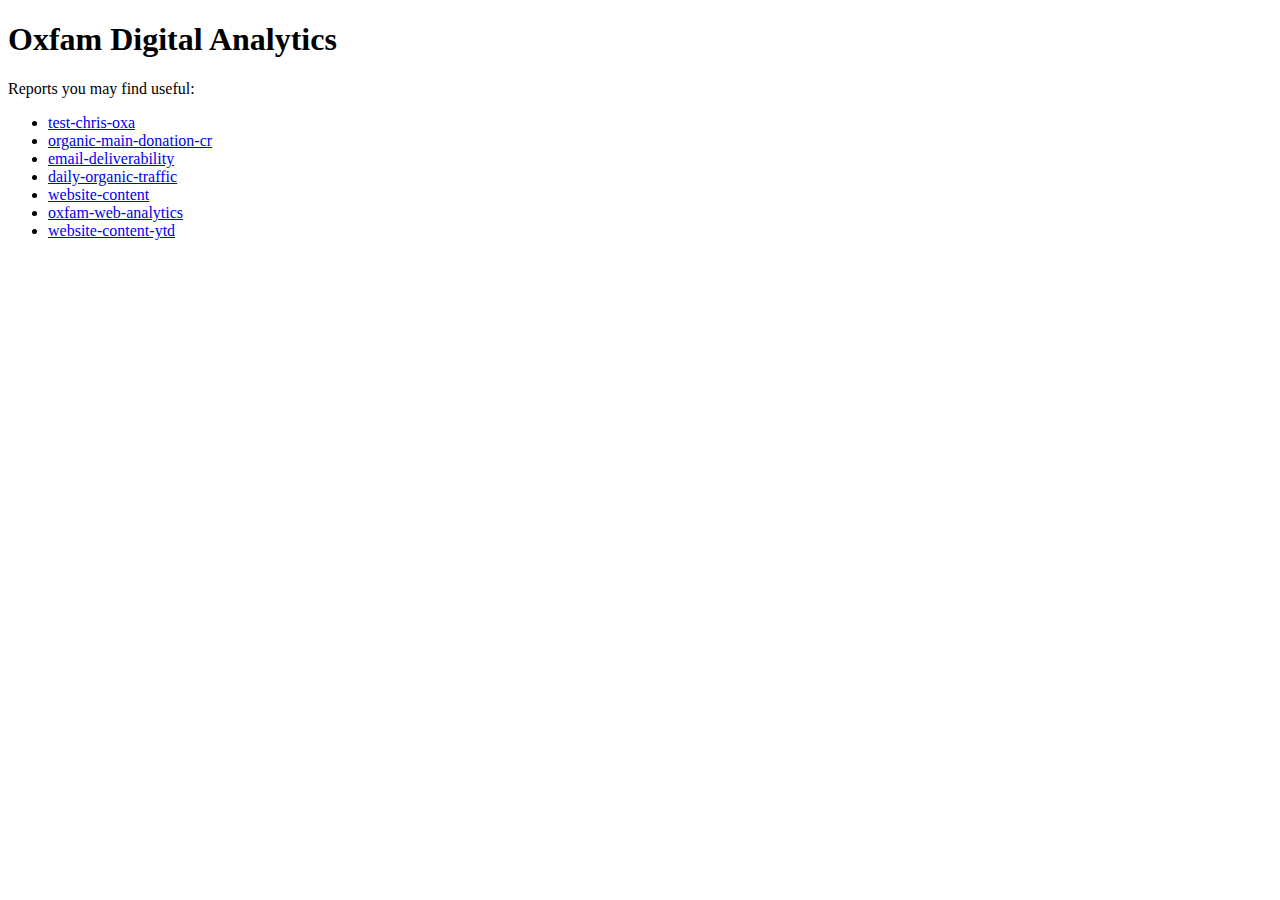
<file: index.html>
<!DOCTYPE html>

<html>
<head>
<script src="/backend/js/pubDir.js"></script>
</head>
<body>
<h1>Oxfam Digital Analytics</h1>
<p>Reports you may find useful:</p>
<ul id="reports"><li><a href="https://wentworth-oxfam.github.io/test-chris-oxa">test-chris-oxa</a></li><li><a href="https://wentworth-oxfam.github.io/organic-main-donation-cr">organic-main-donation-cr</a></li><li><a href="https://wentworth-oxfam.github.io/email-deliverability">email-deliverability</a></li><li><a href="https://wentworth-oxfam.github.io/daily-organic-traffic">daily-organic-traffic</a></li><li><a href="https://wentworth-oxfam.github.io/website-content">website-content</a></li><li><a href="https://wentworth-oxfam.github.io/oxfam-web-analytics">oxfam-web-analytics</a></li><li><a href="https://wentworth-oxfam.github.io/website-content-ytd">website-content-ytd</a></li></ul>
</body>
</html>
</file>
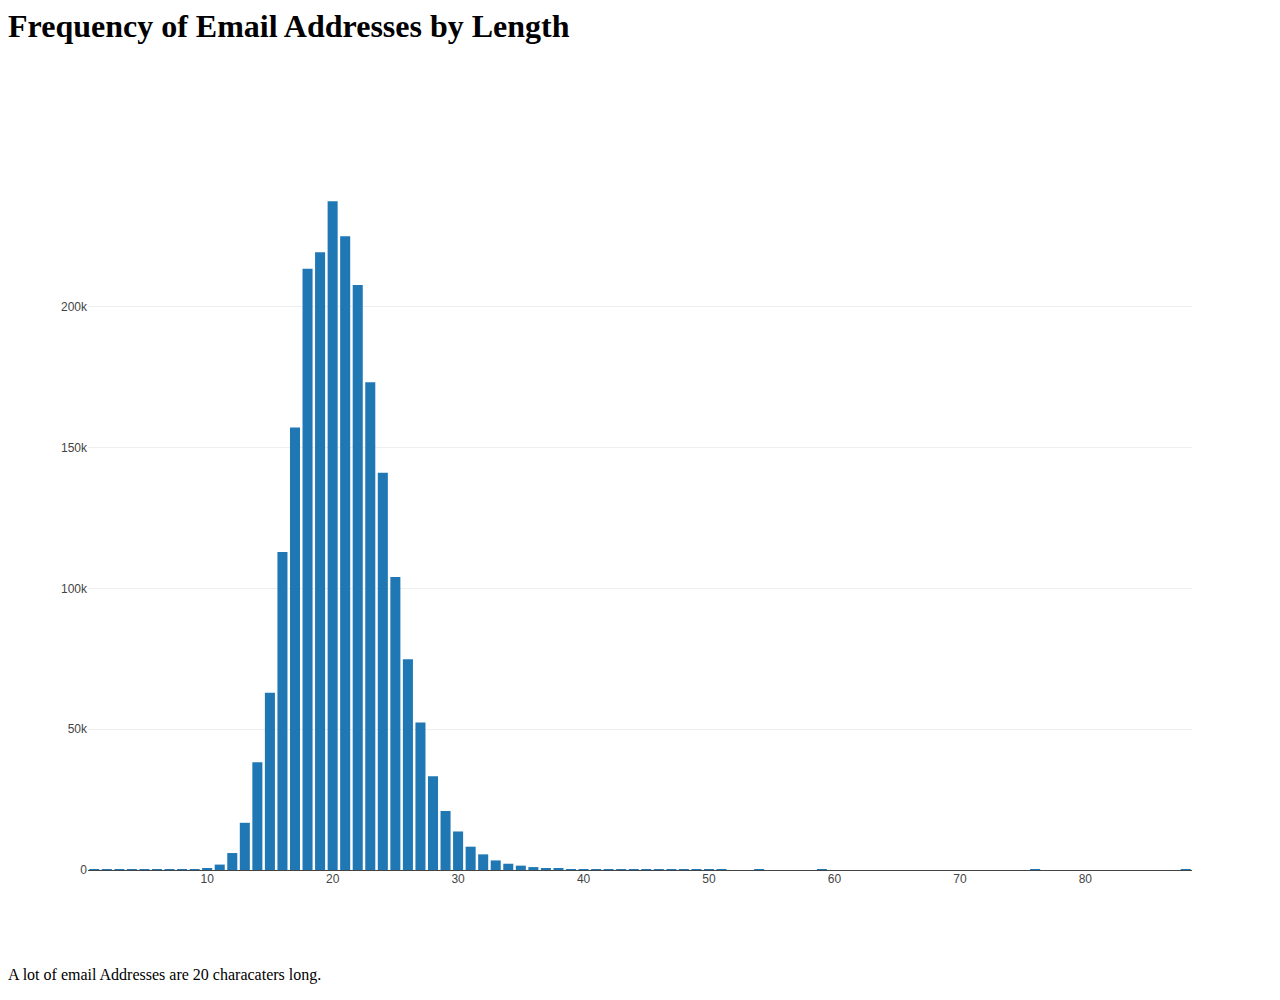
<file: sandbox/plotTest.html>
<html><head><script src="https://cdn.plot.ly/plotly-latest.min.js"></script></head><body><h1 id="plotPlotTitle">Frequency of Email Addresses by Length</h1><div><div class="plotly-graph-div" id="8b1a425f-7a59-49bf-948d-43ff5925a8a6" style="height: 100%; width: 100%;"></div><script type="text/javascript">window.PLOTLYENV=window.PLOTLYENV || {};window.PLOTLYENV.BASE_URL="https://plot.ly";Plotly.newPlot("8b1a425f-7a59-49bf-948d-43ff5925a8a6", [{"x": [1, 2, 3, 4, 5, 6, 7, 8, 9, 10, 11, 12, 13, 14, 15, 16, 17, 18, 19, 20, 21, 22, 23, 24, 25, 26, 27, 28, 29, 30, 31, 32, 33, 34, 35, 36, 37, 38, 39, 40, 41, 42, 43, 44, 45, 46, 47, 48, 49, 50, 51, 52, 53, 54, 55, 56, 59, 63, 72, 75, 76, 79, 88], "y": [10, 2, 6, 4, 6, 4, 42, 36, 124, 480, 1923, 6018, 16762, 38259, 62960, 112892, 157113, 213481, 219322, 237464, 225055, 207717, 173161, 141030, 103999, 74824, 52329, 33261, 20940, 13681, 8279, 5555, 3397, 2225, 1548, 1033, 687, 540, 339, 243, 149, 88, 50, 38, 30, 19, 8, 10, 6, 3, 2, 1, 1, 2, 1, 1, 2, 1, 1, 1, 2, 1, 2], "type": "bar", "uid": "8d2809f9-cdcf-4626-8375-efab340590ac"}], {}, {"showLink": false, "linkText": "Export to plot.ly", "plotlyServerURL": "https://plot.ly"})</script><script type="text/javascript">window.addEventListener("resize", function(){Plotly.Plots.resize(document.getElementById("8b1a425f-7a59-49bf-948d-43ff5925a8a6"));});</script></div><p id="plotPlotDesc">A lot of email Addresses are 20 characaters long.</p></body></html>
</file>
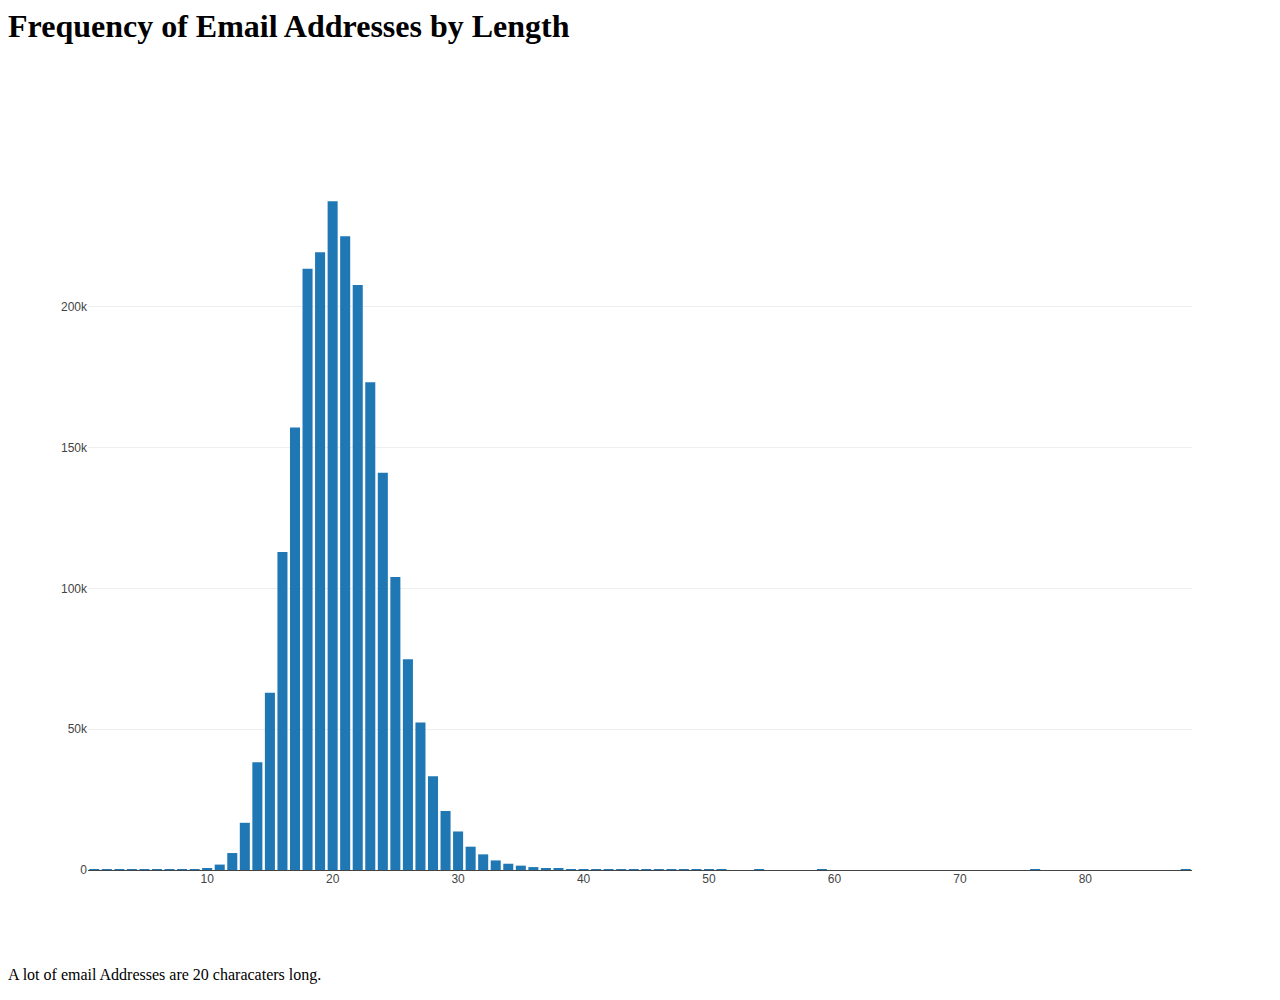
<file: sandbox/plotTest2.html>
<html><head><script src="https://cdn.plot.ly/plotly-latest.min.js"></script></head><body><h1 id="plotPlotTitle">Frequency of Email Addresses by Length</h1><div><div class="plotly-graph-div" id="1506ce21-8e97-4459-a6a3-019b8c68d738" style="height: 100%; width: 100%;"></div><script type="text/javascript">window.PLOTLYENV=window.PLOTLYENV || {};window.PLOTLYENV.BASE_URL="https://plot.ly";Plotly.newPlot("1506ce21-8e97-4459-a6a3-019b8c68d738", [{"x": [1, 2, 3, 4, 5, 6, 7, 8, 9, 10, 11, 12, 13, 14, 15, 16, 17, 18, 19, 20, 21, 22, 23, 24, 25, 26, 27, 28, 29, 30, 31, 32, 33, 34, 35, 36, 37, 38, 39, 40, 41, 42, 43, 44, 45, 46, 47, 48, 49, 50, 51, 52, 53, 54, 55, 56, 59, 63, 72, 75, 76, 79, 88], "y": [10, 2, 6, 4, 6, 4, 42, 36, 124, 480, 1923, 6018, 16762, 38259, 62960, 112892, 157113, 213481, 219322, 237464, 225055, 207717, 173161, 141030, 103999, 74824, 52329, 33261, 20940, 13681, 8279, 5555, 3397, 2225, 1548, 1033, 687, 540, 339, 243, 149, 88, 50, 38, 30, 19, 8, 10, 6, 3, 2, 1, 1, 2, 1, 1, 2, 1, 1, 1, 2, 1, 2], "type": "bar", "uid": "aab014b4-25c5-40d2-96e6-55280ad1c247"}], {}, {"showLink": false, "linkText": "Export to plot.ly", "plotlyServerURL": "https://plot.ly"})</script><script type="text/javascript">window.addEventListener("resize", function(){Plotly.Plots.resize(document.getElementById("1506ce21-8e97-4459-a6a3-019b8c68d738"));});</script></div><p id="plotPlotDesc">A lot of email Addresses are 20 characaters long.</p></body></html>
</file>
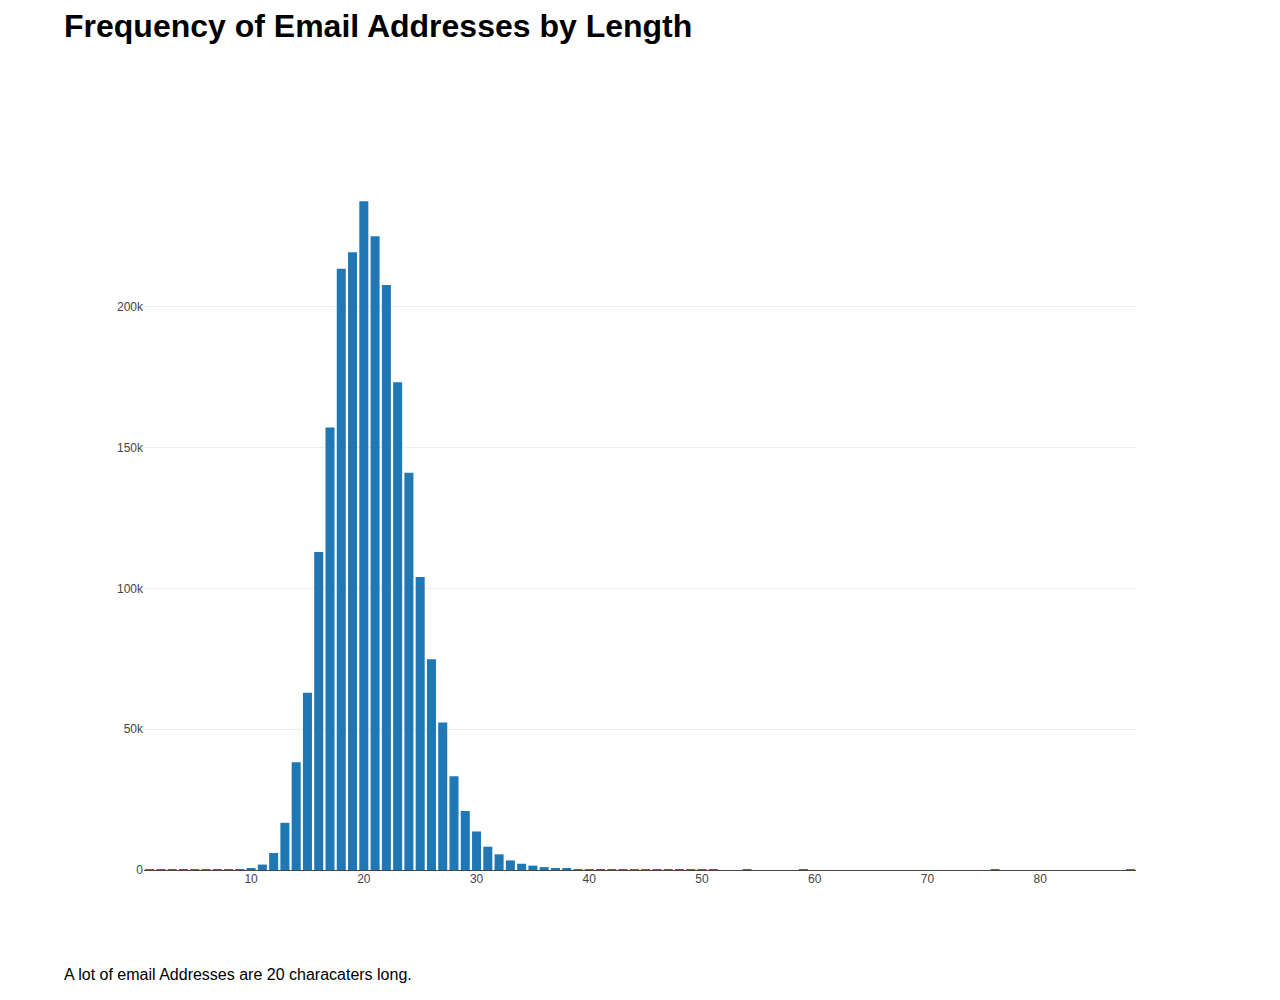
<file: sandbox/pt2.html>
<html><head><script src="https://cdn.plot.ly/plotly-latest.min.js"></script><link href="https://wentworth-oxfam.github.io/backend/css/oxA.css" rel="stylesheet" type="text/css"/></head><body><h1 id="plotPlotTitle">Frequency of Email Addresses by Length</h1><div><div class="plotly-graph-div" id="ab799b7f-bbf7-4fe5-b009-403d1769b9cc" style="height: 100%; width: 100%;"></div><script type="text/javascript">window.PLOTLYENV=window.PLOTLYENV || {};window.PLOTLYENV.BASE_URL="https://plot.ly";Plotly.newPlot("ab799b7f-bbf7-4fe5-b009-403d1769b9cc", [{"x": [1, 2, 3, 4, 5, 6, 7, 8, 9, 10, 11, 12, 13, 14, 15, 16, 17, 18, 19, 20, 21, 22, 23, 24, 25, 26, 27, 28, 29, 30, 31, 32, 33, 34, 35, 36, 37, 38, 39, 40, 41, 42, 43, 44, 45, 46, 47, 48, 49, 50, 51, 52, 53, 54, 55, 56, 59, 63, 72, 75, 76, 79, 88], "y": [10, 2, 6, 4, 6, 4, 42, 36, 124, 480, 1923, 6018, 16762, 38259, 62960, 112892, 157113, 213481, 219322, 237464, 225055, 207717, 173161, 141030, 103999, 74824, 52329, 33261, 20940, 13681, 8279, 5555, 3397, 2225, 1548, 1033, 687, 540, 339, 243, 149, 88, 50, 38, 30, 19, 8, 10, 6, 3, 2, 1, 1, 2, 1, 1, 2, 1, 1, 1, 2, 1, 2], "type": "bar", "uid": "5a2c5b2d-735d-4796-a48d-8caa7c893216"}], {}, {"showLink": false, "linkText": "Export to plot.ly", "plotlyServerURL": "https://plot.ly"})</script><script type="text/javascript">window.addEventListener("resize", function(){Plotly.Plots.resize(document.getElementById("ab799b7f-bbf7-4fe5-b009-403d1769b9cc"));});</script></div><p id="plotPlotDesc">A lot of email Addresses are 20 characaters long.</p></body></html>
</file>
